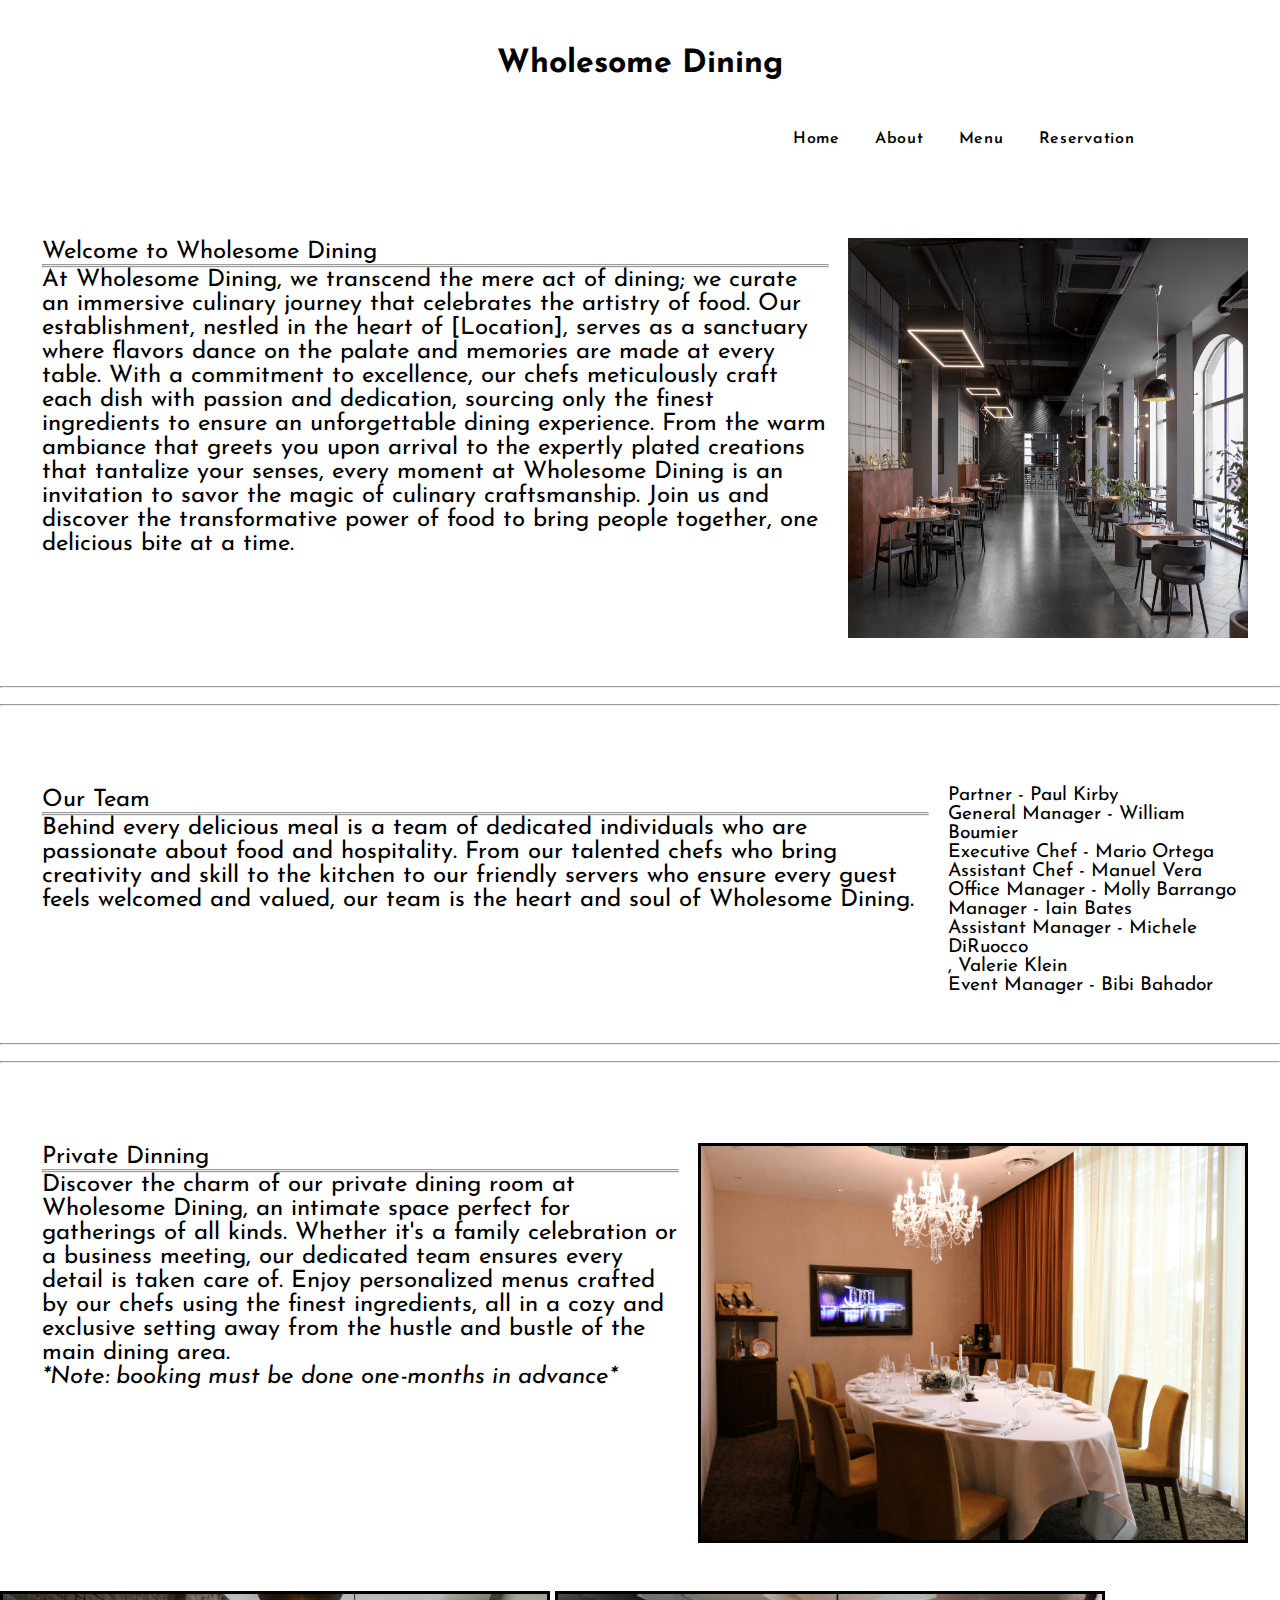
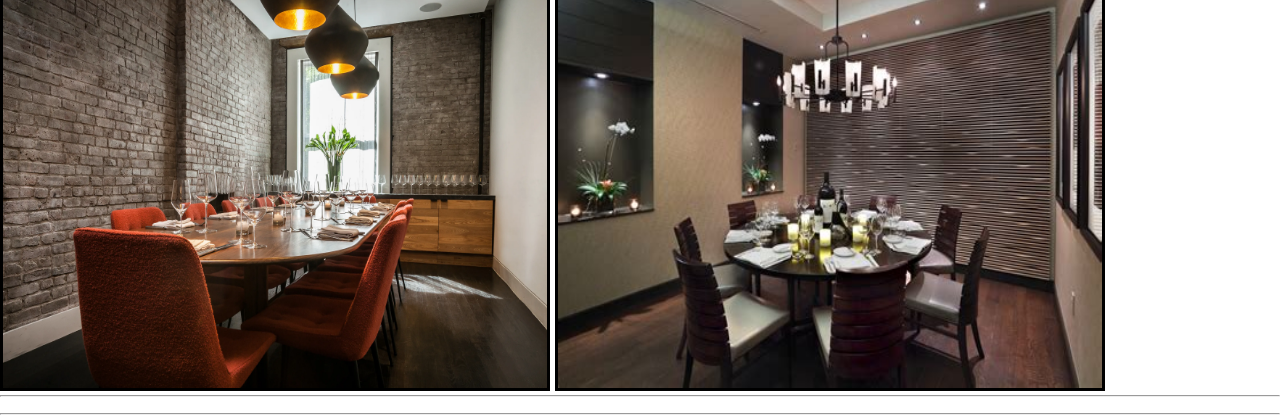
<file: About.html>
<!DOCTYPE html>
<html lang="en">
<head>
    <meta charset="UTF-8">
    <meta name="viewport" content="width=device-width, initial-scale=1.0">
    <title>About</title>
    <link  rel="stylesheet"  href="https://cdnjs.cloudflare.com/ajax/libs/font-awesome/6.2.1/css/all.min.css"  integrity="sha512-MV7K8+y+gLIBoVD59lQIYicR65iaqukzvf/nwasF0nqhPay5w/9lJmVM2hMDcnK1OnMGCdVK+iQrJ7lzPJQd1w=="  crossorigin="anonymous"  referrerpolicy="no-referrer" />
    <link rel="stylesheet" href="style.css">
</head>
<body>
    <h1 class="topname">Wholesome Dining</h1>
    
    <header>
        <nav>
            <div class="logo">
            </div>
            <input type="checkbox" id="click">

            <label for="click">
                <div class="menuicon">
                    <i class="fa-solid fa-bars"></i>
                </div>
            </label>
            <ul>
                <li><a href="index.html" class="active">Home</a></li>
                <li><a href="#about">About</a></li>
                <li><a href="Menu.html">Menu</a></li>
                <li><a href="Reservation.html">Reservation</a></li>
                <!-- <li><a href="Contact.html">Contact</a></li> -->
            </ul>
        </nav>
    </header>
    <section class="about" id="about">
        <div class="about_content">
            <div class="about2b">
                <div class="about_title">Welcome to Wholesome Dining</div>
            <hr>
            <hr>
                <div class="about_part">At Wholesome Dining, we transcend the mere act of dining; we curate an immersive culinary journey that celebrates the artistry of food. Our establishment, nestled in the heart of [Location], serves as a sanctuary where flavors dance on the palate and memories are made at every table. With a commitment to excellence, our chefs meticulously craft each dish with passion and dedication, sourcing only the finest ingredients to ensure an unforgettable dining experience. From the warm ambiance that greets you upon arrival to the expertly plated creations that tantalize your senses, every moment at Wholesome Dining is an invitation to savor the magic of culinary craftsmanship. Join us and discover the transformative power of food to bring people together, one delicious bite at a time.</div>
            </div>
            <img src="image 2.jpg" alt="">
        </div>
    <hr>
    <br>
    <hr>
    <div class="about_content">
        <div class="about2b">
            <div class="about_title">Our Team</div>
        <hr>
        <hr>
            <div class="about_part">Behind every delicious meal is a team of dedicated individuals who are passionate about food and hospitality. From our talented chefs who bring creativity and skill to the kitchen to our friendly servers who ensure every guest feels welcomed and valued, our team is the heart and soul of Wholesome Dining.
            </div>
        </div>
        <div class="staff">
            <p>
            Partner - Paul Kirby <br>
            General Manager - William Boumier <br>
            Executive Chef - Mario Ortega <br>
            Assistant Chef - Manuel Vera <br>
            Office Manager - Molly Barrango <br>
            Manager - Iain Bates <br>
            Assistant Manager - Michele DiRuocco <br>
                            , Valerie Klein <br>
            Event Manager - Bibi Bahador <br>
            </p></div>
    </div>
    <hr>
    <br>
    <hr>
    <section class="P_room">
    <div class="about">
        <div class="about_content">
            <div class="about2b">
                <div class="about_title">Private Dinning</div>
            <hr>
            <hr>
                <div class="about_part">Discover the charm of our private dining room at Wholesome Dining, an intimate space perfect for gatherings of all kinds.
                    Whether it's a family celebration or a business meeting, our dedicated team ensures every detail is taken care of.
                    Enjoy personalized menus crafted by our chefs using the finest ingredients, all in a cozy and exclusive setting away from the hustle and bustle of the main dining area.</div>
                    <i>*Note: booking must be done one-months in advance*</i>
            </div>
            <img src="private dining  1.png" alt="">
        </div>
        <img src="private dining  2.webp" alt="">
        <img src="private dining  3" alt="">
    <hr>
    <br>
    <hr>

    </div>
    </section>
</body>
</html>
</file>
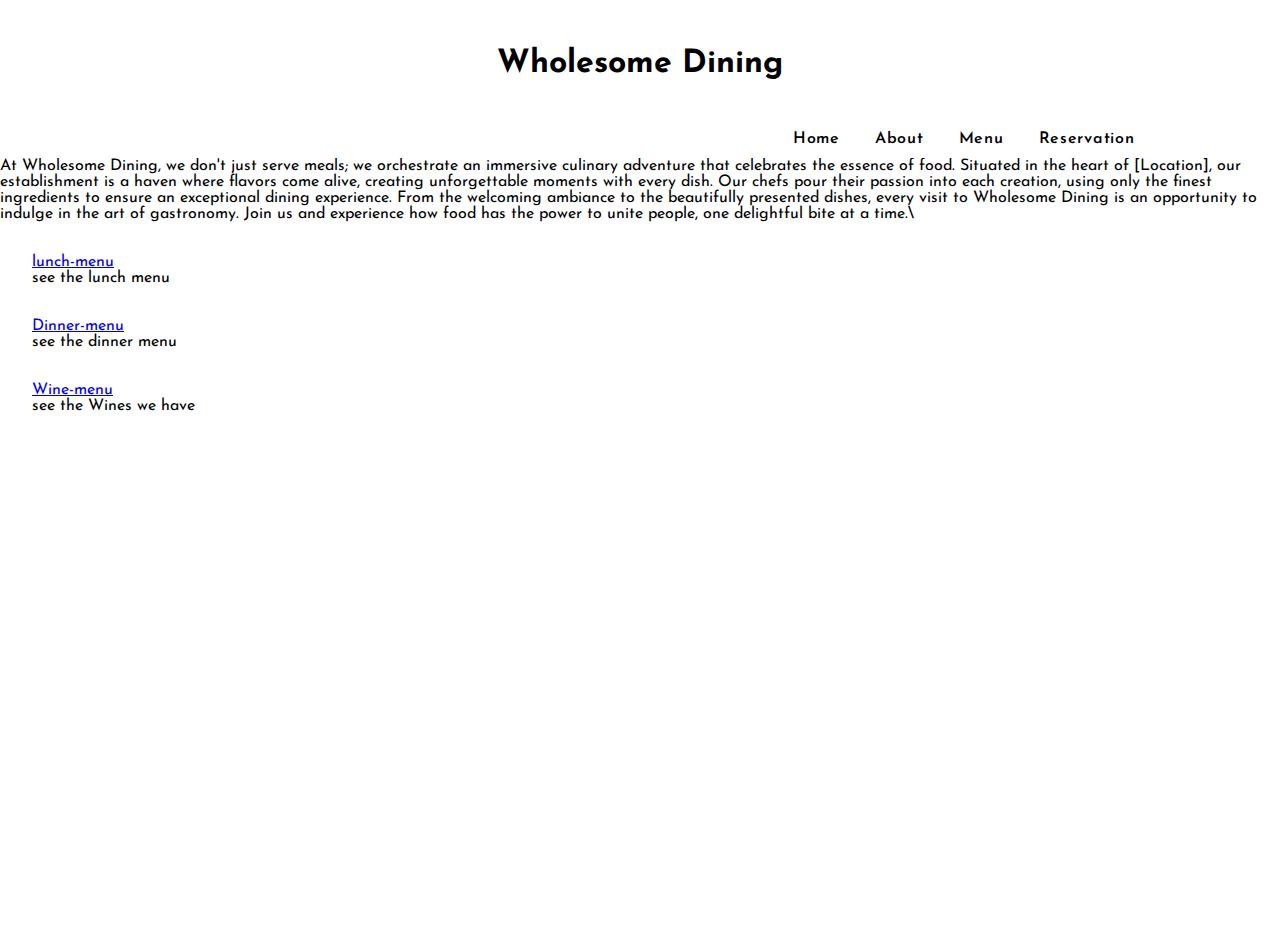
<file: Menu.html>
<!DOCTYPE html>
<html lang="en">
<head>
    <meta charset="UTF-8">
    <meta name="viewport" content="width=device-width, initial-scale=1.0">
    <title>Menu</title>
    <link  rel="stylesheet"  href="https://cdnjs.cloudflare.com/ajax/libs/font-awesome/6.2.1/css/all.min.css"  integrity="sha512-MV7K8+y+gLIBoVD59lQIYicR65iaqukzvf/nwasF0nqhPay5w/9lJmVM2hMDcnK1OnMGCdVK+iQrJ7lzPJQd1w=="  crossorigin="anonymous"  referrerpolicy="no-referrer" />
    <link rel="stylesheet" href="style.css">
</head>
<body>
    <h1 class="topname">Wholesome Dining</h1>
    
    <header>
        <nav>
            <div class="logo">
            </div>
            <input type="checkbox" id="click">

            <label for="click">
                <div class="menuicon">
                    <i class="fa-solid fa-bars"></i>
                </div>
            </label>
            <ul>
                <li><a href="index.html" class="active">Home</a></li>
                <li><a href="About.html">About</a></li>
                <li><a href="Menu.html">Menu</a></li>
                <li><a href="Reservation.html">Reservation</a></li>
                <!-- <li><a href="Contact.html">Contact</a></li> -->
            </ul>
        </nav>
    </header>

    <section>
        <p>At Wholesome Dining, we don't just serve meals; we orchestrate an immersive culinary adventure that celebrates the essence of food. Situated in the heart of [Location], our establishment is a haven where flavors come alive, creating unforgettable moments with every dish.
            Our chefs pour their passion into each creation, using only the finest ingredients to ensure an exceptional dining experience.
            From the welcoming ambiance to the beautifully presented dishes, every visit to Wholesome Dining is an opportunity to indulge in the art of gastronomy.
            Join us and experience how food has the power to unite people, one delightful bite at a time.\
        </p>
    </section>

    <section class="lunch menu">
        <a href="lunch-menu.pdf" download>lunch-menu</a>
        <p>see the lunch menu</p>
    </section>

    
    <section class="dinner menu">
        <a href="dinner-menu.pdf" download>Dinner-menu</a>
        <p>see the dinner menu</p>
    </section>

    <section class="wine menu">
        <a href="wine-list.pdf" download>Wine-menu</a>
        <p>see the Wines we have</p>
    </section>
</body>
</html>
</file>
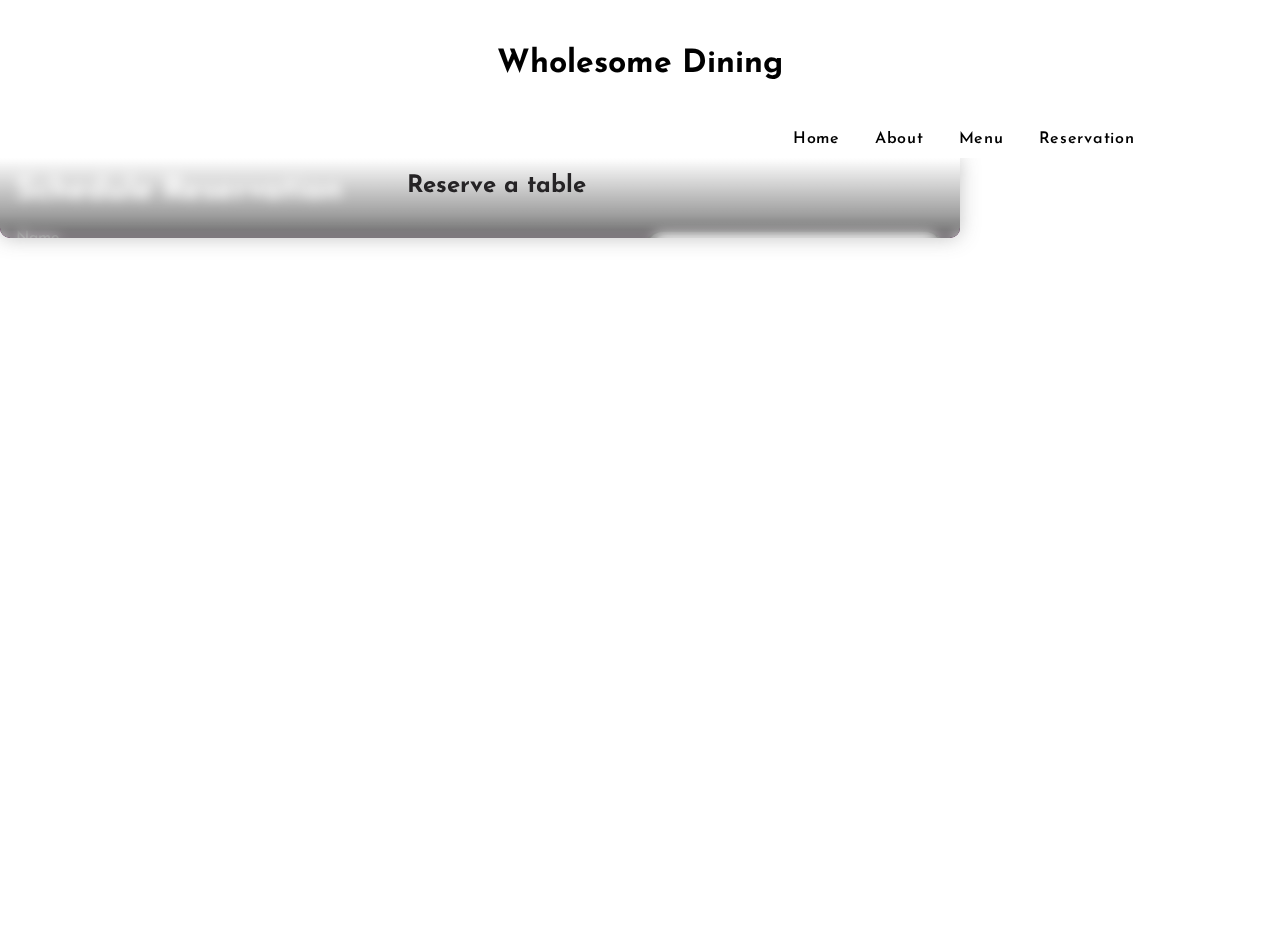
<file: Reservation.html>
<!DOCTYPE html>
<html lang="en">
<head>
    <meta charset="UTF-8">
    <meta name="viewport" content="width=device-width, initial-scale=1.0">
    <link  rel="stylesheet"  href="https://cdnjs.cloudflare.com/ajax/libs/font-awesome/6.2.1/css/all.min.css"  integrity="sha512-MV7K8+y+gLIBoVD59lQIYicR65iaqukzvf/nwasF0nqhPay5w/9lJmVM2hMDcnK1OnMGCdVK+iQrJ7lzPJQd1w=="  crossorigin="anonymous"  referrerpolicy="no-referrer" />
    <title>Reservation</title>
    <link rel="stylesheet" href="style.css">
</head>
<body>
    <h1 class="topname">Wholesome Dining</h1>
    <header>
        <nav>
            <div class="logo">
            </div>
            <input type="checkbox" id="click">

            <label for="click">
                <div class="menuicon">
                    <i class="fa-solid fa-bars"></i>
                </div>
            </label>
            <ul>
                <li><a href="index.html" class="active">Home</a></li>
                <li><a href="About.html">About</a></li>
                <li><a href="Menu.html">Menu</a></li>
                <li><a href="Reservation.html">Reservation</a></li>
                <!-- <li><a href="Contact.html">Contact</a></li> -->
            </ul>
        </nav>
    </header>
    <!-- visit my reservation repositatory to make the form working -->
    <form class="form" target="_blank" action="https://formsubmit.co/" method="POST">
        <h1>Schedule
            <span class="message">Reservation</span>
        </h1>
        <label> <span>Name</span>
        <input name="Name" autocomplete="off" type="text" placeholder="eg.Shubham" class="input" required></label>
        <label for=""><span>Purpose</span>
            <input name="Purpose for Reservation" autocomplete="off" type="text" class="input" placeholder="eg.family dinner">
        </label>

        <label for="">Private room
        <input type="radio" name="Private_room">Yes
        <input type="radio" name="Private_room">No
        </label>
        <label> <span>No of People</span>
        <input name="No of People" type="number" autocomplete="off" placeholder="eg.2 or 4" class="input" required></label>
        <fieldset>
            <div class="custom">
            <label class="sm"><span>Date</span></label>
                <input name="Date" type="date" class="day" required>
            </div>
            <div class="custom">
            <label for="" class="sm"><span>Time</span></label>
            <input name="Time" type="time" class="day" required>
            </div>
        </fieldset>
        <div class="confirm">
            <button type="submit">Confirm the Reservation</button>
        </div>
        <input type="hidden" name="_next" value="thanks.html">
        <input type="hidden" name="_captcha" value="false">
    </form>
</body>
</html>
</file>
<file: style.css>
@import url('https://fonts.googleapis.com/css2?family=Josefin+Sans:ital,wght@0,100;0,200;0,300;0,400;0,500;0,600;1,300;1,400;1,500;1,600&display=swap');

* {
    margin: 0;
    padding: 0;
    box-sizing: border-box;
    scroll-behavior: smooth;
}

body {
    font-family: 'Josefin Sans';
    background-position: center;
    background-repeat: no-repeat;
    background-size: cover;
    height: 100vh;
}
.topname{
    margin: 3rem 0 2rem;
    text-align: center;
}
header {
    padding: 1.2rem 0rem 0.7rem 0rem;
    background-color: #fff;
    position: sticky;
    top: 0;
    z-index: 5;
}

nav {
    display: flex;
    justify-content: space-between;
    align-items: center;
    max-width: 80%;
    margin: auto;
}

.logo {
    font-size: 1.3rem;
    font-weight: 800;
}

.logo a {
    color: #000;
    text-decoration: none;
}

ul {
    list-style-type: none;
    margin: 0;
    padding: 0;
    padding: 0;
    background-color: transparent;
    overflow: hidden;
}

li {
    padding: 0rem 1.1rem;
    float: left;
}

li a {
    color: #000;
    text-decoration: none;
    font-size: 1rem;
    font-weight: 600;
    letter-spacing: .7px;
}

li a.active,
li a:hover {
    color: #000;
    transition: all .3s ease-in-out
}

#click {
    display: none;
}

.menuicon {
    display: none;
}
.home img{
    width: 100%;
    max-height: 90vh;
}

.homef{
    width: 100%;
    height: 100px;
}
.ftitle{
    margin: 2.5rem 0;
    text-align: center;
}
.ftitle code{
    font-size: 3rem;
}
.box{
    font-size: 1.5rem;
    display: flex;
    justify-content: center;
    align-items: center;
}
.bbod{
    padding: 5px;
    border: 3px solid;
    height: 200px;
    width: 280px;
}
.bbod p{
    margin: 2rem 0;
}
.bbod a{
    display: flex;
    justify-content: center;
    align-items: center;
}
.bottom{
    margin: 2rem 0 0 0;
    text-align: center;
    background: #171717;
    height: 20px;
    color: #f5f5dc;
}
.about2b{
    padding: 2px 19px 19px 10px;
    font-size: 1.5rem;
}
.about_content{
    margin-top: 2rem;
    display: flex;
    flex-direction: row;
    padding: 3rem 2rem;
    justify-content: space-between;
}
.about_content img{
    width: 400px;
    height: 400px;
}
.about_content .staff p{
    width: 300px;
    font-size: 1.2rem;
}
.P_room img{
    width: 550px;
    height: 400px;
    justify-content: space-evenly;
    border: 3px solid;
}

:root{
    --col1:#fff;
    --col2:#252325;
    --col3:#e8d5c4e6;
    --col4:#683363;
    --sc:#50505059;
}
.form{
    background: var(--col4);
    border-radius: 0 0 10px 10px;
    box-shadow: 0 0 20px var(--sc);
    display: flex;
    flex-direction: column;
    gap: 1.5em 1em;
    padding: 1em;
    position: relative;
    max-width: 75%;
    max-height: 80px;
    transition: background .3s ease-out, max-height .3s ease-out;
    overflow: hidden;
}

.form::before{
    content: "Reserve a table";
    color: var(--col2);
    font-size: 1.5em;
    font-weight: 700;
    display: grid;
    width: 100%;
    place-items: center;
    position: absolute;
    z-index: 1000;
}
.form::after{
    content: "";
    backdrop-filter: blur(6px) grayscale(100%);
    background: linear-gradient(-180deg,#ffffff 0%, #ffffff80 70%, #ffffff4d 90%);
    height: 100%;
    width: 100%;
    left: 0;
    top: 0;
    display: block;
    position: absolute;
    z-index: 100;
}
.form h1{
    color: var(--col1);
}
.form::after,
.form::before{
    border-radius: 0 0 10px 10px;
    pointer-events: none;
    transition: all .5s ease-out;
}

.form:hover,
.form:focus-within{
    min-height: 450px;
}
.form:focus-within{
    overflow: initial;
}
.form:hover:before,
.form:hover::after{
    opacity: 0;
}
.form header{
    color: var(--col1);
    font-size: 1.5rem;
    font-weight: 600;
}
:is(.form) label span, label input{
    flex: 1 10%;
    transition: all .3s ease-in-out;
}
.form label{
    display: flex;
    flex-flow: row wrap;
    color: var(--col1);
    gap: .5em;
}
.custom{
    width: 100%;
    display: flex;
    flex-flow: row nowrap;
}
.custom label{
    margin-top: .7rem;
}
.custom label span{
    font-size: 1rem;
}
.form input{
    border-radius: 20px;
    padding: 10px 5px;
    max-width: 300px;
    box-shadow:inset 3px 3px 1px var(--sc);
}
.form fieldset{
    display: flex;
    backdrop-filter: blur(10px);
    flex-flow: row nowrap;
    gap: 1em;
    position: relative;
    transition: all .3s ease-out;
    z-index: 10;
    border: 3px double var(--col1);
    border-radius: 4px;
}
.form fieldset label{
    flex: 1;
    display: flex;
    flex-flow: row wrap;
    font-size: .75em;
}
.form.day{
    box-shadow: inset 3px 3px 1px var(--sc);
    padding: 1em 1.75em 0.5em;
    position: relative;
}
fieldset .custom span{
    flex: 1 10%;
}
fieldset .custom input{
    flex: 1 10%;
    max-width: 100px;
}
.form button{
    background: var(--col1);
    color: var(--col1);
    border: 2px solid var(--col1);
    font-size: 1em;
    font-weight: 700;
    align-self: center;
    padding: .5em 1.5em;
}
.confirm button{
    color: var(--col2);
    width: 100%;
    text-align: center;
}
.arrow {
    height: 15px;
    width: 15px;
    transition: all 0.3s;
    transform: rotate(45deg);
    border-right: 4px solid black;
    border-bottom: 4px solid black;
}

.menu {
    width: 15rem;
    /* margin-top: 10rem; */
}

.select-btn {
    display: flex;
    height: 20px;
    background: #fff;
    /* padding: 1.5rem; */
    font-size: 18px;
    /* margin-bottom: 5px; */
    border-radius: 10px;
    align-items: center;
    cursor: pointer;
    justify-content: space-between;
}

.menu.active .arrow {
    transition: all 0.3s;
    transform: rotate(-135deg);
}

.options {
    position: relative;
    transition: all 0.3s;
    /* padding: 20px; */
    border-radius: 10px;
    display: none;
    background: #fff;
}

.menu.active .options {
    display: block;
}

.option {
    display: flex;
    cursor: pointer;
    border-radius: 6px;
    align-items: center;
    background: #fff;
    transition: all 0.3s;
}

.option:hover {
    background: #c1e7f2;
    transform: translateX(5px);
}

.option-text {
    font-size: 20px;
    color: #000;
}
.menu{
    margin: 2rem;
}



@media (max-width:430px){
    .form fieldset{
        flex-direction: column;
    }
    .form:hover,
    .form:focus-within{
        min-height: 450px;
    }
}
@media (max-width:335px){
.form:hover,
.form:focus-within{
    min-height: 525px;
}
}


@media only screen and (max-width:1024px) {
    nav {
        max-width: 98%;
    }
}

@media only screen and (max-width:768px) {
    html {
        font-size: 80%;
    }

    nav {
        max-width: 100%;
        margin: 0 1rem;
    }
    img {
        width: 100%;
    }
}
@media only screen and (max-width:700px){
    .about_content{
        flex-direction: column;
    }
    .about_content img{
        width: 300px;
        height: 300px;
    }
}
@media only screen and (max-width:616px){
    header {
        height: 65px;
    }

    li {
        padding: 1rem 1.1rem;
    }
    li a{
        font-size: 30px;
    }

    .menuicon {
        display: block;
        font-size: 40px;
        font-weight: bold;
        color: #000;
    }

    ul {
        background: #fff;
        width: 100%;
        height: 100vh;
        position: absolute;
        display: flex;
        flex-direction: column;
        text-align: center;
        top: 4rem;
        left: -100%;
        z-index: 111111;
    }

    #click:checked~ul {
        left: 0%;
        transition: all 0.3s ease;
    }
    .logo a{
        font-size: 40px;
    }

    .home{
        margin-top: 5rem;
    }
}

@media only screen and (max-width:480px) {
    html {
        font-size: 85%;
    }
    .about_content img{
        width: 250px;
        height: 250px;
    }
    .about_content .staff{
        width: 250px;
    }
    .P_room img{
    width: 250px;
    height: 150px;
    margin-left: 10px;
    }
}
</file>
